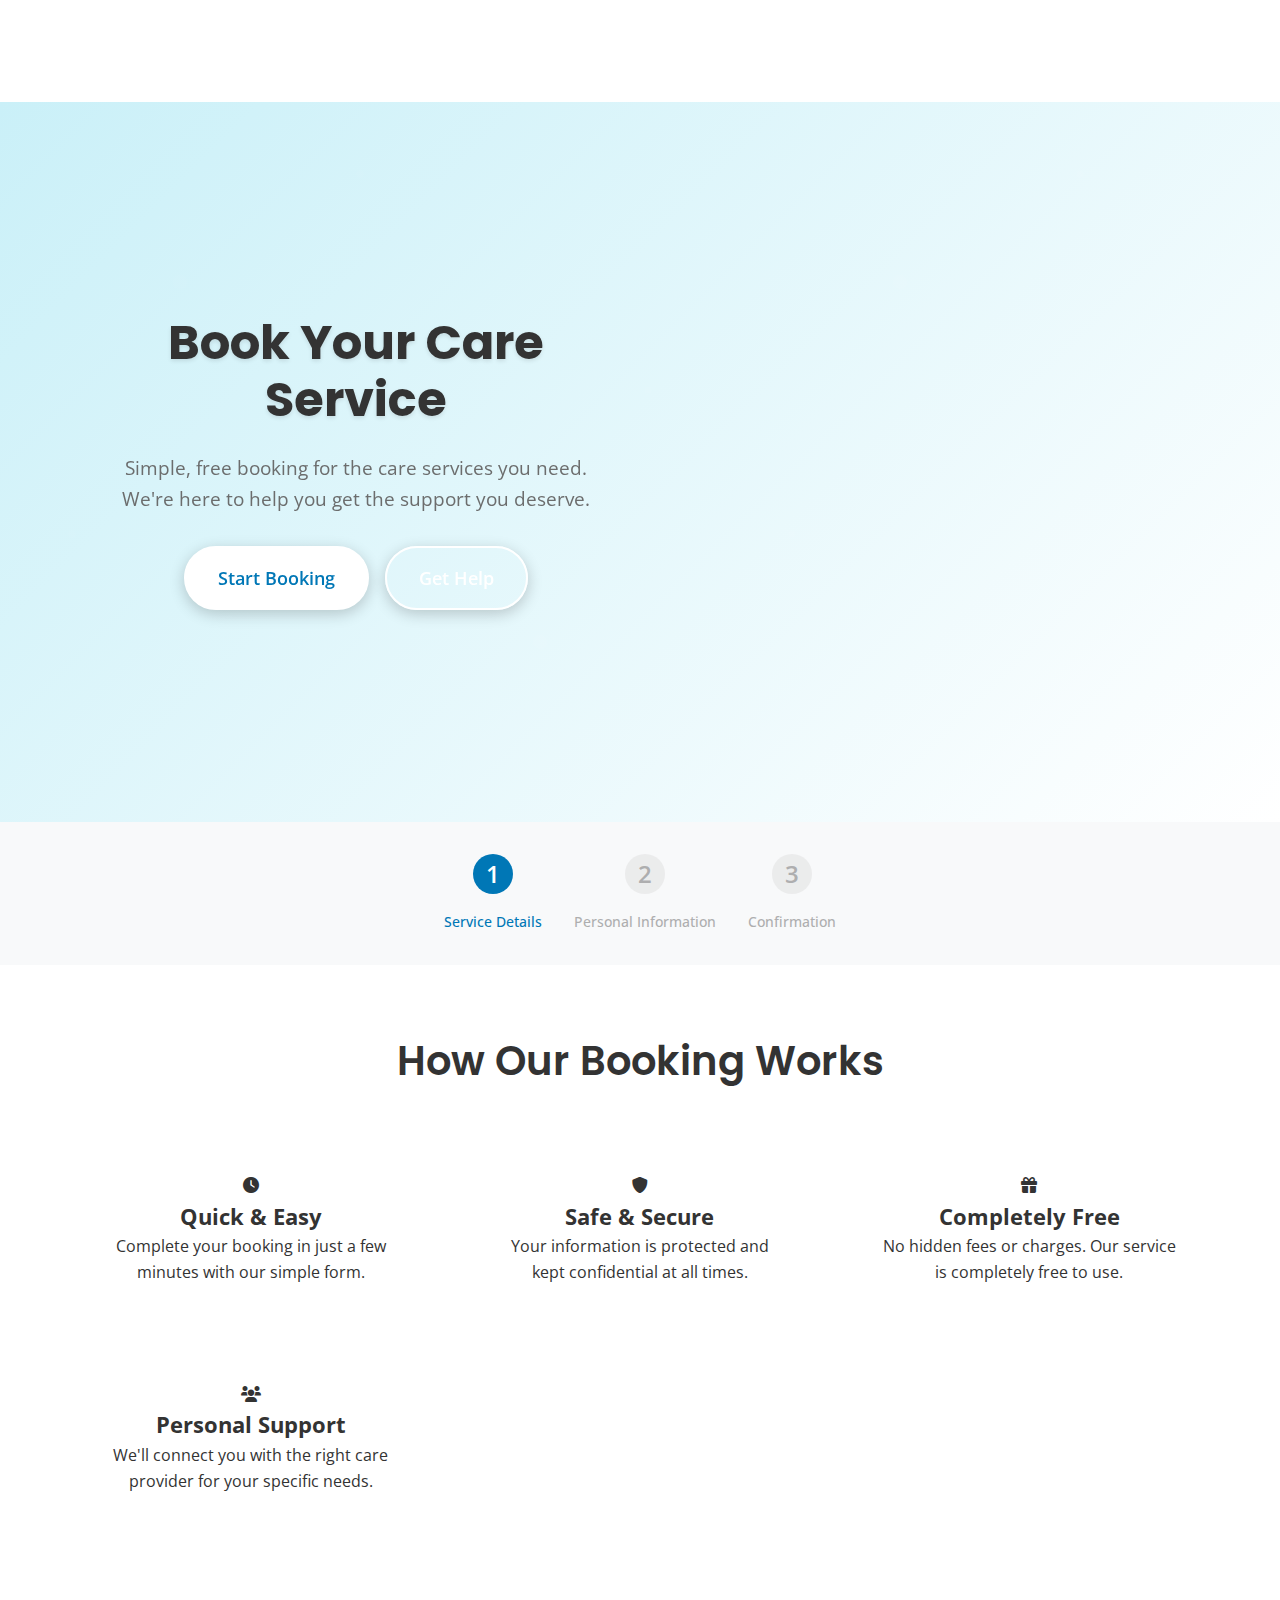
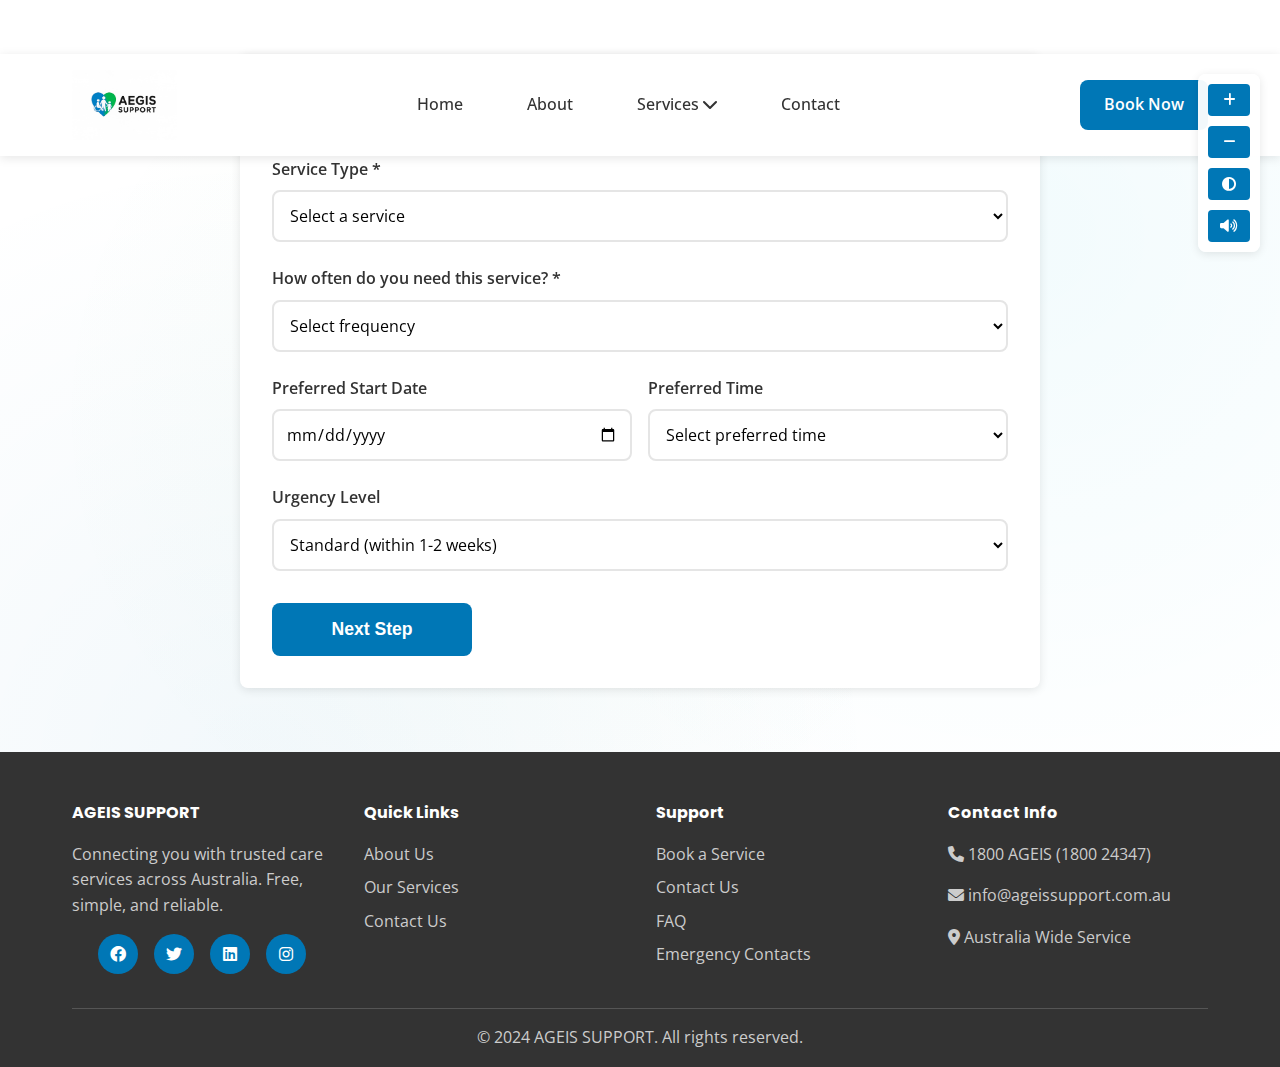
<file: book-service.html>
<!DOCTYPE html>
<html lang="en">
<head>
    <meta charset="UTF-8">
    <meta name="viewport" content="width=device-width, initial-scale=1.0">
    <title>Book a Service - AGEIS SUPPORT</title>
    <link rel="stylesheet" href="styles.css">
    <link href="https://fonts.googleapis.com/css2?family=Poppins:wght@400;600;700&family=Open+Sans:wght@400;600&display=swap" rel="stylesheet">
    <link rel="stylesheet" href="https://cdnjs.cloudflare.com/ajax/libs/font-awesome/6.0.0/css/all.min.css">
</head>
<body>
    <!-- Accessibility Controls -->
    <div class="accessibility-controls">
        <button class="access-btn" onclick="adjustFontSize('increase')" title="Increase font size">
            <i class="fas fa-plus"></i>
        </button>
        <button class="access-btn" onclick="adjustFontSize('decrease')" title="Decrease font size">
            <i class="fas fa-minus"></i>
        </button>
        <button class="access-btn" onclick="toggleHighContrast()" title="High contrast mode">
            <i class="fas fa-adjust"></i>
        </button>
        <button class="access-btn" onclick="toggleVoiceAssistance()" title="Voice assistance">
            <i class="fas fa-volume-up"></i>
        </button>
    </div>

    <!-- Header -->
    <header class="header">
        <nav class="navbar">
            <div class="nav-container">
                <div class="nav-logo">
                    <a href="index.html" class="logo-link">
                        <img src="agieslogo.jpg" alt="AGEIS SUPPORT Logo" class="logo-img" onerror="this.style.display='none'; this.nextElementSibling.style.display='block';">
                        <h1 class="logo-text">AGEIS SUPPORT</h1>
                    </a>
                </div>
                
                <!-- Mobile Hamburger Menu -->
                <div class="hamburger" id="hamburger">
                    <span></span>
                    <span></span>
                    <span></span>
                </div>
                
                <ul class="nav-menu" id="nav-menu">
                    <li class="nav-item">
                        <a href="index.html" class="nav-link">Home</a>
                    </li>
                    <li class="nav-item">
                        <a href="about.html" class="nav-link">About</a>
                    </li>
                    <li class="nav-item dropdown">
                        <a href="services.html" class="nav-link">Services <i class="fas fa-chevron-down"></i></a>
                        <ul class="dropdown-menu">
                            <li><a href="services.html#home-assistance">Home Assistance</a></li>
                            <li><a href="services.html#personal-care">Personal Care</a></li>
                            <li><a href="services.html#nursing-care">Nursing Care</a></li>
                            <li><a href="services.html#transport">Transport</a></li>
                            <li><a href="services.html#mental-health">Mental Health</a></li>
                        </ul>
                    </li>
                    <li class="nav-item">
                        <a href="contact.html" class="nav-link">Contact</a>
                    </li>
                </ul>
                <div class="nav-cta">
                    <a href="book-service.html" class="btn btn-primary">Book Now</a>
                </div>
            </div>
        </nav>
    </header>

    <!-- Hero Section -->
    <section class="hero">
        <div class="container">
            <div class="hero-content">
                <div class="hero-text">
                    <h1>Book Your Care Service</h1>
                    <p>Simple, free booking for the care services you need. We're here to help you get the support you deserve.</p>
                    <div class="hero-buttons">
                        <a href="#booking-section" class="btn btn-primary">Start Booking</a>
                        <a href="contact.html" class="btn btn-secondary">Get Help</a>
                    </div>
                </div>
            </div>
        </div>
    </section>

    <!-- Booking Progress -->
    <section class="booking-progress">
        <div class="container">
            <div class="progress-steps">
                <div class="step-indicator active" data-step="1">
                    <div class="step-number">1</div>
                    <div class="step-label">Service Details</div>
                </div>
                <div class="step-indicator" data-step="2">
                    <div class="step-number">2</div>
                    <div class="step-label">Personal Information</div>
                </div>
                <div class="step-indicator" data-step="3">
                    <div class="step-number">3</div>
                    <div class="step-label">Confirmation</div>
                </div>
            </div>
        </div>
    </section>

    <!-- How It Works -->
    <section class="how-it-works">
        <div class="container">
            <h2>How Our Booking Works</h2>
            <div class="steps">
                <div class="step">
                    <div class="step-icon">
                        <i class="fas fa-clock"></i>
                    </div>
                    <h3>Quick & Easy</h3>
                    <p>Complete your booking in just a few minutes with our simple form.</p>
                </div>
                <div class="step">
                    <div class="step-icon">
                        <i class="fas fa-shield-alt"></i>
                    </div>
                    <h3>Safe & Secure</h3>
                    <p>Your information is protected and kept confidential at all times.</p>
                </div>
                <div class="step">
                    <div class="step-icon">
                        <i class="fas fa-gift"></i>
                    </div>
                    <h3>Completely Free</h3>
                    <p>No hidden fees or charges. Our service is completely free to use.</p>
                </div>
                <div class="step">
                    <div class="step-icon">
                        <i class="fas fa-users"></i>
                    </div>
                    <h3>Personal Support</h3>
                    <p>We'll connect you with the right care provider for your specific needs.</p>
                </div>
            </div>
        </div>
    </section>

    <!-- Booking Form -->
    <section class="booking-section" id="booking-section">
        <div class="container">
            <div class="booking-form-container">
                <form class="booking-form" id="bookingForm">
                    <!-- Step 1: Service Details -->
                    <div class="form-step active" id="step1">
                        <h3>Step 1: Service Details</h3>
                        
                        <div class="form-group">
                            <label for="serviceType">Service Type *</label>
                            <select id="serviceType" name="serviceType" required>
                                <option value="">Select a service</option>
                                <optgroup label="Home Assistance">
                                    <option value="home-cleaning">Home Cleaning</option>
                                    <option value="meal-preparation">Meal Preparation</option>
                                    <option value="home-maintenance">Home Maintenance</option>
                                    <option value="shopping-assistance">Shopping Assistance</option>
                                </optgroup>
                                <optgroup label="Personal Care">
                                    <option value="personal-care">Personal Care (Bathing, Dressing)</option>
                                    <option value="medication-management">Medication Management</option>
                                    <option value="mobility-assistance">Mobility Assistance</option>
                                </optgroup>
                                <optgroup label="Nursing Care">
                                    <option value="nursing-care">Nursing Care</option>
                                    <option value="wound-care">Wound Care</option>
                                    <option value="health-monitoring">Health Monitoring</option>
                                </optgroup>
                                <optgroup label="Transport">
                                    <option value="medical-transport">Medical Appointments</option>
                                    <option value="social-transport">Social Activities</option>
                                    <option value="shopping-transport">Shopping Trips</option>
                                </optgroup>
                                <optgroup label="Mental Health">
                                    <option value="counseling">Individual Counseling</option>
                                    <option value="online-therapy">Online Therapy</option>
                                    <option value="support-group">Support Group</option>
                                    <option value="family-counseling">Family Counseling</option>
                                </optgroup>
                                <optgroup label="Social Support">
                                    <option value="companionship">Companionship</option>
                                    <option value="social-activities">Social Activities</option>
                                    <option value="community-programs">Community Programs</option>
                                </optgroup>
                            </select>
                        </div>
                        
                        <div class="form-group">
                            <label for="serviceFrequency">How often do you need this service? *</label>
                            <select id="serviceFrequency" name="serviceFrequency" required>
                                <option value="">Select frequency</option>
                                <option value="one-time">One-time service</option>
                                <option value="weekly">Weekly</option>
                                <option value="fortnightly">Fortnightly</option>
                                <option value="monthly">Monthly</option>
                                <option value="as-needed">As needed</option>
                            </select>
                        </div>
                        
                        <div class="form-row">
                            <div class="form-group">
                                <label for="preferredDate">Preferred Start Date</label>
                                <input type="date" id="preferredDate" name="preferredDate">
                            </div>
                            <div class="form-group">
                                <label for="preferredTime">Preferred Time</label>
                                <select id="preferredTime" name="preferredTime">
                                    <option value="">Select preferred time</option>
                                    <option value="morning">Morning (8AM - 12PM)</option>
                                    <option value="afternoon">Afternoon (12PM - 5PM)</option>
                                    <option value="evening">Evening (5PM - 8PM)</option>
                                    <option value="flexible">Flexible</option>
                                </select>
                            </div>
                        </div>
                        
                        <div class="form-group">
                            <label for="urgency">Urgency Level</label>
                            <select id="urgency" name="urgency">
                                <option value="standard">Standard (within 1-2 weeks)</option>
                                <option value="urgent">Urgent (within 3-5 days)</option>
                                <option value="emergency">Emergency (within 24 hours)</option>
                            </select>
                        </div>
                        
                        <div class="form-actions">
                            <button type="button" class="btn btn-primary btn-large" onclick="nextStep()">Next Step</button>
                        </div>
                    </div>
                    
                    <!-- Step 2: Personal Information -->
                    <div class="form-step" id="step2">
                        <h3>Step 2: Personal Information</h3>
                        
                        <div class="form-row">
                            <div class="form-group">
                                <label for="firstName">First Name *</label>
                                <input type="text" id="firstName" name="firstName" required>
                            </div>
                            <div class="form-group">
                                <label for="lastName">Last Name *</label>
                                <input type="text" id="lastName" name="lastName" required>
                            </div>
                        </div>
                        
                        <div class="form-group">
                            <label for="email">Email Address *</label>
                            <input type="email" id="email" name="email" required>
                        </div>
                        
                        <div class="form-group">
                            <label for="phone">Phone Number *</label>
                            <input type="tel" id="phone" name="phone" required>
                        </div>
                        
                        <div class="form-group">
                            <label for="address">Address *</label>
                            <textarea id="address" name="address" rows="3" required placeholder="Please provide your full address"></textarea>
                        </div>
                        
                        <div class="form-row">
                            <div class="form-group">
                                <label for="age">Age Range</label>
                                <select id="age" name="age">
                                    <option value="">Select age range</option>
                                    <option value="18-30">18-30 years</option>
                                    <option value="31-50">31-50 years</option>
                                    <option value="51-65">51-65 years</option>
                                    <option value="66-80">66-80 years</option>
                                    <option value="80+">80+ years</option>
                                    <option value="prefer-not-to-say">Prefer not to say</option>
                                </select>
                            </div>
                            <div class="form-group">
                                <label for="relationship">Booking For</label>
                                <select id="relationship" name="relationship">
                                    <option value="myself">Myself</option>
                                    <option value="family-member">Family Member</option>
                                    <option value="friend">Friend</option>
                                    <option value="client">Client</option>
                                </select>
                            </div>
                        </div>
                        
                        <div class="form-group">
                            <label for="funding">Funding Source</label>
                            <select id="funding" name="funding">
                                <option value="">Select funding source</option>
                                <option value="ndis">NDIS</option>
                                <option value="aged-care">Aged Care Package</option>
                                <option value="medicare">Medicare</option>
                                <option value="private-health">Private Health Insurance</option>
                                <option value="self-funded">Self-funded</option>
                                <option value="not-sure">Not sure</option>
                            </select>
                        </div>
                        
                        <div class="form-group">
                            <label for="additionalNotes">Additional Notes</label>
                            <textarea id="additionalNotes" name="additionalNotes" rows="4" placeholder="Please provide any additional information about your needs or preferences"></textarea>
                        </div>
                        
                        <div class="form-actions">
                            <button type="button" class="btn btn-secondary" onclick="prevStep()">Previous</button>
                            <button type="button" class="btn btn-primary btn-large" onclick="nextStep()">Next Step</button>
                        </div>
                    </div>
                    
                    <!-- Step 3: Confirmation -->
                    <div class="form-step" id="step3">
                        <h3>Step 3: Confirmation</h3>
                        
                        <div class="booking-summary">
                            <h4>Booking Summary</h4>
                            <div id="summaryContent">
                                <!-- Summary will be populated by JavaScript -->
                            </div>
                        </div>
                        
                        <div class="form-group">
                            <label class="checkbox-label">
                                <input type="checkbox" id="termsAccepted" name="termsAccepted" required>
                                <span class="checkmark"></span>
                                I agree to the <a href="#" target="_blank">Terms of Service</a> and <a href="#" target="_blank">Privacy Policy</a>
                            </label>
                        </div>
                        
                        <div class="form-group">
                            <label class="checkbox-label">
                                <input type="checkbox" id="newsletter" name="newsletter">
                                <span class="checkmark"></span>
                                I would like to receive updates about AGEIS SUPPORT services
                            </label>
                        </div>
                        
                        <div class="form-actions">
                            <button type="button" class="btn btn-secondary" onclick="prevStep()">Previous</button>
                            <button type="button" class="btn btn-primary btn-large" onclick="submitBooking()">Submit Booking</button>
                        </div>
                    </div>
                </form>
            </div>
        </div>
    </section>

    <!-- Footer -->
    <footer class="footer">
        <div class="container">
            <div class="footer-content">
                <div class="footer-section">
                    <h4>AGEIS SUPPORT</h4>
                    <p>Connecting you with trusted care services across Australia. Free, simple, and reliable.</p>
                    <div class="social-links">
                        <a href="#"><i class="fab fa-facebook"></i></a>
                        <a href="#"><i class="fab fa-twitter"></i></a>
                        <a href="#"><i class="fab fa-linkedin"></i></a>
                        <a href="#"><i class="fab fa-instagram"></i></a>
                    </div>
                </div>
                <div class="footer-section">
                    <h4>Quick Links</h4>
                    <ul>
                        <li><a href="about.html">About Us</a></li>
                        <li><a href="services.html">Our Services</a></li>
                        <li><a href="contact.html">Contact Us</a></li>
                    </ul>
                </div>
                <div class="footer-section">
                    <h4>Support</h4>
                    <ul>
                        <li><a href="book-service.html">Book a Service</a></li>
                        <li><a href="contact.html">Contact Us</a></li>
                        <li><a href="contact.html#faq">FAQ</a></li>
                        <li><a href="contact.html#emergency">Emergency Contacts</a></li>
                    </ul>
                </div>
                <div class="footer-section">
                    <h4>Contact Info</h4>
                    <p><i class="fas fa-phone"></i> 1800 AGEIS (1800 24347)</p>
                    <p><i class="fas fa-envelope"></i> info@ageissupport.com.au</p>
                    <p><i class="fas fa-map-marker-alt"></i> Australia Wide Service</p>
                </div>
            </div>
            <div class="footer-bottom">
                <p>&copy; 2024 AGEIS SUPPORT. All rights reserved.</p>
            </div>
        </div>
    </footer>

    <script src="script.js"></script>
    <script src="booking-new.js"></script>
</body>
</html>
</file>
<file: styles.css>
/* Reset and Base Styles */
* {
    margin: 0;
    padding: 0;
    box-sizing: border-box;
}

:root {
    --primary-color: #0077B6;
    --secondary-color: #00B4D8;
    --accent-color: #28A745;
    --success-color: #28A745;
    --background-color: #FFFFFF;
    --text-color: #333333;
    --highlight-color: #CAF0F8;
    --border-color: #E5E5E5;
    --light-bg: #F8F9FA;
    --shadow: 0 2px 10px rgba(0, 0, 0, 0.1);
    --border-radius: 8px;
    --transition: all 0.3s ease;
}

/* Mobile-First Responsive Design */
/* Base styles are mobile-first, then we add larger screen styles */

/* Body background with logo-inspired pattern */
body {
    font-family: 'Open Sans', sans-serif;
    line-height: 1.6;
    color: var(--text-color);
    background-color: var(--background-color);
    background-image: 
        radial-gradient(circle at 20% 80%, rgba(0, 119, 182, 0.05) 0%, transparent 50%),
        radial-gradient(circle at 80% 20%, rgba(0, 180, 216, 0.05) 0%, transparent 50%),
        radial-gradient(circle at 40% 40%, rgba(40, 167, 69, 0.03) 0%, transparent 50%);
    background-attachment: fixed;
    font-size: 16px;
}

/* Mobile Navigation */
.hamburger {
    display: flex;
    flex-direction: column;
    cursor: pointer;
    padding: 0.5rem;
    z-index: 999;
}

.hamburger span {
    width: 25px;
    height: 3px;
    background-color: var(--text-color);
    margin: 3px 0;
    transition: 0.3s;
    border-radius: 2px;
}

.hamburger.active span:nth-child(1) {
    transform: rotate(-45deg) translate(-5px, 6px);
}

.hamburger.active span:nth-child(2) {
    opacity: 0;
}

.hamburger.active span:nth-child(3) {
    transform: rotate(45deg) translate(-5px, -6px);
}

.nav-menu {
    position: fixed;
    left: -100%;
    top: 70px;
    flex-direction: column;
    background-color: var(--background-color);
    width: 100%;
    text-align: center;
    transition: 0.3s;
    box-shadow: var(--shadow);
    padding: 2rem 0;
    z-index: 998;
}

.nav-menu.active {
    left: 0;
}

.nav-menu li {
    margin: 1rem 0;
}

/* Hero Section - Updated with logo colors */
.hero {
    background: linear-gradient(135deg, var(--primary-color) 0%, var(--secondary-color) 50%, var(--accent-color) 100%);
    color: white;
    padding: 4rem 0;
    position: relative;
    overflow: hidden;
}

.hero::before {
    content: '';
    position: absolute;
    top: 0;
    left: 0;
    right: 0;
    bottom: 0;
    background: url('data:image/svg+xml,<svg xmlns="http://www.w3.org/2000/svg" viewBox="0 0 100 100"><defs><pattern id="grain" width="100" height="100" patternUnits="userSpaceOnUse"><circle cx="25" cy="25" r="1" fill="rgba(255,255,255,0.1)"/><circle cx="75" cy="75" r="1" fill="rgba(255,255,255,0.1)"/><circle cx="50" cy="10" r="0.5" fill="rgba(255,255,255,0.1)"/><circle cx="10" cy="60" r="0.5" fill="rgba(255,255,255,0.1)"/><circle cx="90" cy="40" r="0.5" fill="rgba(255,255,255,0.1)"/></pattern></defs><rect width="100" height="100" fill="url(%23grain)"/></svg>');
    opacity: 0.3;
}

.hero-content {
    position: relative;
    z-index: 2;
    text-align: center;
    max-width: 800px;
    margin: 0 auto;
    padding: 0 1rem;
}

.hero-text h1 {
    font-family: 'Poppins', sans-serif;
    font-size: 3rem;
    font-weight: 700;
    margin-bottom: 1.5rem;
    text-shadow: 0 2px 4px rgba(0, 0, 0, 0.1);
    line-height: 1.2;
}

.hero-text p {
    font-size: 1.3rem;
    margin-bottom: 2rem;
    opacity: 0.95;
    line-height: 1.6;
    max-width: 600px;
    margin-left: auto;
    margin-right: auto;
}

.hero-buttons {
    display: flex;
    justify-content: center;
    gap: 1.5rem;
    flex-wrap: wrap;
}

.hero-buttons .btn {
    padding: 16px 32px;
    font-size: 1.1rem;
    font-weight: 600;
    border-radius: 50px;
    text-decoration: none;
    transition: all 0.3s ease;
    box-shadow: 0 4px 15px rgba(0, 0, 0, 0.2);
}

.hero-buttons .btn-primary {
    background: white;
    color: var(--primary-color);
    border: 2px solid white;
}

.hero-buttons .btn-primary:hover {
    background: transparent;
    color: white;
    border-color: white;
    transform: translateY(-2px);
    box-shadow: 0 6px 20px rgba(0, 0, 0, 0.3);
}

.hero-buttons .btn-secondary {
    background: transparent;
    color: white;
    border: 2px solid white;
}

.hero-buttons .btn-secondary:hover {
    background: white;
    color: var(--primary-color);
    transform: translateY(-2px);
    box-shadow: 0 6px 20px rgba(0, 0, 0, 0.3);
}

/* Mobile Cards */
.help-cards,
.services-grid,
.steps,
.support-cards {
    grid-template-columns: 1fr;
    gap: 1.5rem;
}

.help-card,
.service-card,
.support-card,
.step {
    padding: 1.5rem;
}

/* Mobile Forms */
.form-row {
    grid-template-columns: 1fr;
    gap: 1rem;
}

.form-group input,
.form-group select,
.form-group textarea {
    padding: 14px;
    font-size: 16px; /* Prevents zoom on iOS */
}

/* Mobile Accessibility Controls */
.accessibility-controls {
    top: 10px;
    right: 10px;
    flex-direction: column;
    gap: 5px;
}

.access-btn {
    padding: 8px 10px;
    font-size: 14px;
}

/* Mobile Buttons */
.btn {
    padding: 14px 20px;
    font-size: 16px;
    width: 100%;
    max-width: 300px;
    margin: 0.5rem auto;
    display: block;
}

.btn-large {
    padding: 16px 24px;
    font-size: 18px;
}

/* Mobile Typography */
h1 {
    font-size: 2rem;
}

h2 {
    font-size: 1.8rem;
}

h3 {
    font-size: 1.4rem;
}

/* Mobile Spacing */
.container {
    padding: 0 1rem;
}

section {
    padding: 2rem 0;
}

/* Mobile Footer */
.footer-content {
    grid-template-columns: 1fr;
    gap: 2rem;
    text-align: center;
}

.social-links {
    justify-content: center;
}

/* Tablet Styles */
@media (min-width: 768px) {
    .hamburger {
        display: none;
    }
    
    .nav-menu {
        position: static;
        flex-direction: row;
        background: none;
        box-shadow: none;
        padding: 0;
        width: auto;
    }
    
    .nav-menu li {
        margin: 0 1rem;
    }
    
/* Hero Section Mobile */
@media (max-width: 768px) {
    .hero {
        padding: 3rem 0;
    }
    
    .hero-text h1 {
        font-size: 2.2rem;
        margin-bottom: 1rem;
    }
    
    .hero-text p {
        font-size: 1.1rem;
        margin-bottom: 1.5rem;
    }
    
    .hero-buttons {
        flex-direction: column;
        align-items: center;
        gap: 1rem;
    }
    
    .hero-buttons .btn {
        width: 100%;
        max-width: 280px;
        padding: 14px 24px;
        font-size: 1rem;
    }
}

@media (min-width: 768px) {
    .hero-text h1 {
        font-size: 3.5rem;
    }
    
    .hero-text p {
        font-size: 1.4rem;
    }
}
    
    .help-cards {
        grid-template-columns: repeat(2, 1fr);
    }
    
    .services-grid {
        grid-template-columns: repeat(2, 1fr);
    }
    
    .steps {
        grid-template-columns: repeat(3, 1fr);
    }
    
    .support-cards {
        grid-template-columns: repeat(2, 1fr);
    }
    
    .form-row {
        grid-template-columns: 1fr 1fr;
    }
    
    .btn {
        width: auto;
        display: inline-block;
        margin: 0;
    }
    
    .container {
        padding: 0 2rem;
    }
    
    section {
        padding: 4rem 0;
    }
    
    .footer-content {
        grid-template-columns: repeat(2, 1fr);
        text-align: left;
    }
}

/* Desktop Styles */
@media (min-width: 1024px) {
    .help-cards {
        grid-template-columns: repeat(3, 1fr);
    }
    
    .services-grid {
        grid-template-columns: repeat(3, 1fr);
    }
    
    .support-cards {
        grid-template-columns: repeat(3, 1fr);
    }
    
    .footer-content {
        grid-template-columns: repeat(4, 1fr);
    }
}

/* Accessibility Controls */
.accessibility-controls {
    position: fixed;
    top: 20px;
    right: 20px;
    z-index: 1000;
    display: flex;
    gap: 10px;
    background: rgba(255, 255, 255, 0.95);
    padding: 10px;
    border-radius: var(--border-radius);
    box-shadow: var(--shadow);
}

.access-btn {
    background: var(--primary-color);
    color: white;
    border: none;
    padding: 8px 12px;
    border-radius: 4px;
    cursor: pointer;
    font-size: 14px;
    transition: var(--transition);
}

.access-btn:hover {
    background: var(--secondary-color);
    transform: translateY(-2px);
}

/* High Contrast Mode */
body.high-contrast {
    --primary-color: #000000;
    --secondary-color: #0000FF;
    --background-color: #FFFFFF;
    --text-color: #000000;
    --highlight-color: #FFFF00;
}

/* Font Size Controls */
body.large-font {
    font-size: 18px;
}

body.larger-font {
    font-size: 20px;
}

body.largest-font {
    font-size: 22px;
}

/* Header */
.header {
    background: var(--background-color);
    box-shadow: var(--shadow);
    position: sticky;
    top: 0;
    z-index: 999;
}

.navbar {
    padding: 1rem 0;
}

.nav-container {
    max-width: 1200px;
    margin: 0 auto;
    padding: 0 2rem;
    display: flex;
    justify-content: space-between;
    align-items: center;
}

/* Logo Styles - Updated for agieslogo.jpg */
.logo-link {
    display: flex;
    align-items: center;
    text-decoration: none;
    gap: 0.75rem;
}

.logo-img {
    height: 70px;
    width: auto;
    transition: var(--transition);
    border-radius: 4px;
}

.logo-img:hover {
    transform: scale(1.05);
}

.logo-text {
    font-family: 'Poppins', sans-serif;
    font-weight: 700;
    color: var(--primary-color);
    font-size: 2.2rem;
    margin: 0;
    transition: var(--transition);
}

.logo-text:hover {
    color: var(--secondary-color);
}

/* Hide text when logo is visible */
.logo-link:has(.logo-img:not([style*="display: none"])) .logo-text {
    display: none;
}

/* Mobile Logo */
@media (max-width: 768px) {
    .logo-img {
        height: 55px;
    }
    
    .logo-text {
        font-size: 1.6rem;
    }
    
    .logo-link {
        gap: 0.5rem;
    }
}

.nav-menu {
    display: flex;
    list-style: none;
    gap: 2rem;
    align-items: center;
}

.nav-link {
    text-decoration: none;
    color: var(--text-color);
    font-weight: 500;
    transition: var(--transition);
    position: relative;
}

.nav-link:hover,
.nav-link.active {
    color: var(--primary-color);
}

.nav-link.active::after {
    content: '';
    position: absolute;
    bottom: -5px;
    left: 0;
    width: 100%;
    height: 2px;
    background: var(--primary-color);
}

/* Dropdown Menu */
.dropdown {
    position: relative;
}

.dropdown-menu {
    position: absolute;
    top: 100%;
    left: 0;
    background: var(--background-color);
    box-shadow: var(--shadow);
    border-radius: var(--border-radius);
    padding: 1rem 0;
    min-width: 200px;
    opacity: 0;
    visibility: hidden;
    transform: translateY(-10px);
    transition: var(--transition);
    list-style: none;
}

.dropdown:hover .dropdown-menu {
    opacity: 1;
    visibility: visible;
    transform: translateY(0);
}

.dropdown-menu li {
    padding: 0.5rem 1rem;
}

.dropdown-menu a {
    text-decoration: none;
    color: var(--text-color);
    transition: var(--transition);
}

.dropdown-menu a:hover {
    color: var(--primary-color);
    padding-left: 1.5rem;
}

/* Buttons */
.btn {
    display: inline-block;
    padding: 12px 24px;
    border-radius: var(--border-radius);
    text-decoration: none;
    font-weight: 600;
    transition: var(--transition);
    border: none;
    cursor: pointer;
    font-size: 1rem;
}

.btn-primary {
    background: var(--primary-color);
    color: white;
}

.btn-primary:hover {
    background: var(--secondary-color);
    transform: translateY(-2px);
    box-shadow: 0 4px 15px rgba(0, 119, 182, 0.3);
}

.btn-secondary {
    background: transparent;
    color: var(--primary-color);
    border: 2px solid var(--primary-color);
}

.btn-secondary:hover {
    background: var(--primary-color);
    color: white;
}

.btn-outline {
    background: transparent;
    color: var(--primary-color);
    border: 1px solid var(--primary-color);
}

.btn-outline:hover {
    background: var(--primary-color);
    color: white;
}

.btn-large {
    padding: 16px 32px;
    font-size: 1.1rem;
}

/* Hamburger Menu */
.hamburger {
    display: none;
    flex-direction: column;
    cursor: pointer;
}

.bar {
    width: 25px;
    height: 3px;
    background: var(--text-color);
    margin: 3px 0;
    transition: var(--transition);
}

/* Hero Section */
.hero {
    background: linear-gradient(135deg, var(--highlight-color) 0%, var(--background-color) 100%);
    padding: 4rem 0;
    min-height: 80vh;
    display: flex;
    align-items: center;
}

.hero-content {
    max-width: 1200px;
    margin: 0 auto;
    padding: 0 2rem;
    display: grid;
    grid-template-columns: 1fr 1fr;
    gap: 4rem;
    align-items: center;
}

.hero-text h1 {
    font-family: 'Poppins', sans-serif;
    font-size: 3rem;
    font-weight: 700;
    color: var(--text-color);
    margin-bottom: 1.5rem;
    line-height: 1.2;
}

.hero-text p {
    font-size: 1.2rem;
    margin-bottom: 2rem;
    color: #666;
}

.hero-buttons {
    display: flex;
    gap: 1rem;
    flex-wrap: wrap;
}

.hero-image img {
    width: 100%;
    height: 400px;
    object-fit: cover;
    border-radius: var(--border-radius);
    box-shadow: var(--shadow);
}

/* Container */
.container {
    max-width: 1200px;
    margin: 0 auto;
    padding: 0 2rem;
}

/* Section Headings */
section h2 {
    font-family: 'Poppins', sans-serif;
    font-size: 2.5rem;
    font-weight: 600;
    text-align: center;
    margin-bottom: 3rem;
    color: var(--text-color);
}

/* Who We Help Section */
.who-we-help {
    padding: 4rem 0;
    background: var(--background-color);
}

.help-cards {
    display: grid;
    grid-template-columns: repeat(auto-fit, minmax(300px, 1fr));
    gap: 2rem;
}

.help-card {
    text-align: center;
    padding: 0;
    border-radius: var(--border-radius);
    box-shadow: var(--shadow);
    transition: var(--transition);
    background: var(--background-color);
    overflow: hidden;
}

.help-card:hover {
    transform: translateY(-5px);
    box-shadow: 0 10px 30px rgba(0, 0, 0, 0.15);
}

.card-icon {
    width: 60px;
    height: 60px;
    background: var(--highlight-color);
    border-radius: 50%;
    display: flex;
    align-items: center;
    justify-content: center;
    margin: 1rem auto;
}

.card-icon i {
    font-size: 1.5rem;
    color: var(--primary-color);
}

.help-card h3 {
    font-family: 'Poppins', sans-serif;
    font-size: 1.5rem;
    margin-bottom: 1rem;
    color: var(--text-color);
    padding: 0 1rem;
}

.help-card p {
    color: #666;
    line-height: 1.6;
    padding: 0 1rem 2rem 1rem;
}

/* Card Images */
.card-image {
    width: 100%;
    height: 200px;
    overflow: hidden;
}

.card-image img {
    width: 100%;
    height: 100%;
    object-fit: cover;
    transition: var(--transition);
}

.help-card:hover .card-image img {
    transform: scale(1.05);
}

.service-image {
    width: 100%;
    height: 180px;
    overflow: hidden;
}

.service-image img {
    width: 100%;
    height: 100%;
    object-fit: cover;
    transition: var(--transition);
}

.service-card:hover .service-image img {
    transform: scale(1.05);
}

/* Hero Image */
.hero-image {
    width: 100%;
    max-width: 500px;
    margin: 0 auto;
}

.hero-image img {
    width: 100%;
    height: auto;
    border-radius: var(--border-radius);
    box-shadow: 0 10px 30px rgba(0, 0, 0, 0.2);
}

/* Top Services Section */
.top-services {
    padding: 4rem 0;
    background: #F8F9FA;
}

.services-grid {
    display: grid;
    grid-template-columns: repeat(auto-fit, minmax(250px, 1fr));
    gap: 2rem;
}

.service-card {
    background: var(--background-color);
    padding: 2rem;
    border-radius: var(--border-radius);
    box-shadow: var(--shadow);
    text-align: center;
    transition: var(--transition);
}

.service-card:hover {
    transform: translateY(-5px);
    box-shadow: 0 10px 30px rgba(0, 0, 0, 0.15);
}

.service-icon {
    width: 60px;
    height: 60px;
    background: var(--primary-color);
    border-radius: 50%;
    display: flex;
    align-items: center;
    justify-content: center;
    margin: 0 auto 1.5rem;
}

.service-icon i {
    font-size: 1.5rem;
    color: white;
}

.service-card h3 {
    font-family: 'Poppins', sans-serif;
    font-size: 1.3rem;
    margin-bottom: 1rem;
    color: var(--text-color);
}

.service-card p {
    color: #666;
    line-height: 1.6;
}

/* How It Works Section */
.how-it-works {
    padding: 4rem 0;
    background: var(--background-color);
}

.steps {
    display: grid;
    grid-template-columns: repeat(auto-fit, minmax(300px, 1fr));
    gap: 2rem;
}

.step {
    text-align: center;
    padding: 2rem;
}

.step-number {
    width: 60px;
    height: 60px;
    background: var(--primary-color);
    color: white;
    border-radius: 50%;
    display: flex;
    align-items: center;
    justify-content: center;
    font-size: 1.5rem;
    font-weight: 700;
    margin: 0 auto 1.5rem;
}

.step-content h3 {
    font-family: 'Poppins', sans-serif;
    font-size: 1.3rem;
    margin-bottom: 1rem;
    color: var(--text-color);
}

.step-content p {
    color: #666;
    line-height: 1.6;
}

/* Government Support Section */
.government-support {
    padding: 4rem 0;
    background: var(--highlight-color);
}

.support-cards {
    display: grid;
    grid-template-columns: repeat(auto-fit, minmax(300px, 1fr));
    gap: 2rem;
}

.support-card {
    background: var(--background-color);
    padding: 2rem;
    border-radius: var(--border-radius);
    box-shadow: var(--shadow);
    text-align: center;
    transition: var(--transition);
}

.support-card:hover {
    transform: translateY(-5px);
    box-shadow: 0 10px 30px rgba(0, 0, 0, 0.15);
}

.support-icon {
    width: 80px;
    height: 80px;
    background: var(--secondary-color);
    border-radius: 50%;
    display: flex;
    align-items: center;
    justify-content: center;
    margin: 0 auto 1.5rem;
}

.support-icon i {
    font-size: 2rem;
    color: white;
}

.support-card h3 {
    font-family: 'Poppins', sans-serif;
    font-size: 1.5rem;
    margin-bottom: 1rem;
    color: var(--text-color);
}

.support-card p {
    color: #666;
    margin-bottom: 1.5rem;
    line-height: 1.6;
}

/* Testimonials Section */
.testimonials {
    padding: 4rem 0;
    background: var(--background-color);
}

.testimonial-carousel {
    position: relative;
    max-width: 800px;
    margin: 0 auto;
}

.testimonial {
    display: none;
    text-align: center;
    padding: 2rem;
}

.testimonial.active {
    display: block;
}

.testimonial-content {
    background: #F8F9FA;
    padding: 2rem;
    border-radius: var(--border-radius);
    box-shadow: var(--shadow);
}

.testimonial-content p {
    font-size: 1.2rem;
    font-style: italic;
    margin-bottom: 1.5rem;
    color: var(--text-color);
}

.testimonial-author strong {
    display: block;
    font-family: 'Poppins', sans-serif;
    color: var(--primary-color);
    margin-bottom: 0.5rem;
}

.testimonial-author span {
    color: #666;
    font-size: 0.9rem;
}

.testimonial-controls {
    display: flex;
    justify-content: center;
    gap: 1rem;
    margin-top: 2rem;
}

.testimonial-btn {
    background: var(--primary-color);
    color: white;
    border: none;
    padding: 10px 15px;
    border-radius: 50%;
    cursor: pointer;
    transition: var(--transition);
}

.testimonial-btn:hover {
    background: var(--secondary-color);
    transform: scale(1.1);
}

/* Footer */
.footer {
    background: var(--text-color);
    color: white;
    padding: 3rem 0 1rem;
}

.footer-content {
    display: grid;
    grid-template-columns: repeat(auto-fit, minmax(250px, 1fr));
    gap: 2rem;
    margin-bottom: 2rem;
}

.footer-section h3,
.footer-section h4 {
    font-family: 'Poppins', sans-serif;
    margin-bottom: 1rem;
    color: white;
}

.footer-section p {
    color: #ccc;
    line-height: 1.6;
    margin-bottom: 1rem;
}

.footer-section ul {
    list-style: none;
}

.footer-section ul li {
    margin-bottom: 0.5rem;
}

.footer-section ul li a {
    color: #ccc;
    text-decoration: none;
    transition: var(--transition);
}

.footer-section ul li a:hover {
    color: var(--secondary-color);
}

.social-links {
    display: flex;
    gap: 1rem;
    margin-top: 1rem;
}

.social-links a {
    width: 40px;
    height: 40px;
    background: var(--primary-color);
    color: white;
    border-radius: 50%;
    display: flex;
    align-items: center;
    justify-content: center;
    text-decoration: none;
    transition: var(--transition);
}

.social-links a:hover {
    background: var(--secondary-color);
    transform: translateY(-2px);
}

.contact-info p {
    display: flex;
    align-items: center;
    gap: 0.5rem;
    margin-bottom: 0.5rem;
}

.contact-info i {
    color: var(--secondary-color);
    width: 20px;
}

.footer-bottom {
    border-top: 1px solid #555;
    padding-top: 1rem;
    text-align: center;
    color: #ccc;
}

/* Old responsive styles removed - now using mobile-first approach above */

/* Accent Elements - Logo-inspired */
.accent-green {
    color: var(--accent-color);
}

.bg-accent-green {
    background-color: var(--accent-color);
}

.border-accent-green {
    border-color: var(--accent-color);
}

/* Success buttons with logo green */
.btn-success {
    background: var(--accent-color);
    color: white;
    border: 2px solid var(--accent-color);
}

.btn-success:hover {
    background: #218838;
    border-color: #218838;
    transform: translateY(-2px);
}

/* Card accents */
.card-accent {
    border-left: 4px solid var(--accent-color);
}

/* Icon accents */
.icon-accent {
    color: var(--accent-color);
}

/* Progress indicators with logo colors */
.progress-bar {
    background: linear-gradient(90deg, var(--primary-color), var(--secondary-color), var(--accent-color));
}

/* Focus styles for accessibility */
button:focus,
a:focus,
input:focus,
textarea:focus,
select:focus {
    outline: 2px solid var(--primary-color);
    outline-offset: 2px;
}

/* Skip to content link */
.skip-link {
    position: absolute;
    top: -40px;
    left: 6px;
    background: var(--primary-color);
    color: white;
    padding: 8px;
    text-decoration: none;
    z-index: 1000;
}

.skip-link:focus {
    top: 6px;
}

/* Page Header */
.page-header {
    background: linear-gradient(135deg, var(--primary-color) 0%, var(--secondary-color) 100%);
    color: white;
    padding: 4rem 0;
    text-align: center;
}

.page-header h1 {
    font-family: 'Poppins', sans-serif;
    font-size: 3rem;
    font-weight: 700;
    margin-bottom: 1rem;
}

.page-header p {
    font-size: 1.2rem;
    opacity: 0.9;
}

/* Mission Section */
.mission-section {
    padding: 4rem 0;
    background: var(--background-color);
}

.mission-content {
    display: grid;
    grid-template-columns: 1fr 1fr;
    gap: 4rem;
    align-items: center;
}

.mission-statement {
    font-size: 1.5rem;
    font-weight: 600;
    color: var(--primary-color);
    margin-bottom: 2rem;
    font-family: 'Poppins', sans-serif;
}

.mission-values {
    display: grid;
    grid-template-columns: repeat(2, 1fr);
    gap: 2rem;
    margin-top: 2rem;
}

.value-item {
    text-align: center;
    padding: 1.5rem;
    background: #F8F9FA;
    border-radius: var(--border-radius);
    transition: var(--transition);
}

.value-item:hover {
    transform: translateY(-5px);
    box-shadow: var(--shadow);
}

.value-item i {
    font-size: 2rem;
    color: var(--primary-color);
    margin-bottom: 1rem;
}

.value-item h3 {
    font-family: 'Poppins', sans-serif;
    margin-bottom: 0.5rem;
    color: var(--text-color);
}

.value-item p {
    color: #666;
    font-size: 0.9rem;
}

.mission-image img {
    width: 100%;
    height: 400px;
    object-fit: cover;
    border-radius: var(--border-radius);
    box-shadow: var(--shadow);
}

/* Vision Section */
.vision-section {
    padding: 4rem 0;
    background: #F8F9FA;
}

.vision-content {
    display: grid;
    grid-template-columns: 1fr 1fr;
    gap: 4rem;
    align-items: center;
}

.vision-statement {
    font-size: 1.5rem;
    font-weight: 600;
    color: var(--primary-color);
    margin-bottom: 2rem;
    font-family: 'Poppins', sans-serif;
}

.vision-goals {
    margin-top: 2rem;
}

.goal-item {
    display: flex;
    align-items: flex-start;
    gap: 1rem;
    margin-bottom: 2rem;
    padding: 1.5rem;
    background: var(--background-color);
    border-radius: var(--border-radius);
    box-shadow: var(--shadow);
    transition: var(--transition);
}

.goal-item:hover {
    transform: translateX(10px);
}

.goal-number {
    width: 40px;
    height: 40px;
    background: var(--primary-color);
    color: white;
    border-radius: 50%;
    display: flex;
    align-items: center;
    justify-content: center;
    font-weight: 700;
    flex-shrink: 0;
}

.goal-content h3 {
    font-family: 'Poppins', sans-serif;
    margin-bottom: 0.5rem;
    color: var(--text-color);
}

.goal-content p {
    color: #666;
    line-height: 1.6;
}

.vision-image img {
    width: 100%;
    height: 400px;
    object-fit: cover;
    border-radius: var(--border-radius);
    box-shadow: var(--shadow);
}

/* Partnership Section */
.partnership-section {
    padding: 4rem 0;
    background: var(--background-color);
}

.partnership-intro {
    text-align: center;
    font-size: 1.2rem;
    color: #666;
    margin-bottom: 3rem;
    max-width: 800px;
    margin-left: auto;
    margin-right: auto;
}

.partnership-cards {
    display: grid;
    grid-template-columns: repeat(auto-fit, minmax(300px, 1fr));
    gap: 2rem;
}

.partnership-card {
    background: var(--background-color);
    padding: 2rem;
    border-radius: var(--border-radius);
    box-shadow: var(--shadow);
    transition: var(--transition);
    border-top: 4px solid var(--primary-color);
}

.partnership-card:hover {
    transform: translateY(-5px);
    box-shadow: 0 10px 30px rgba(0, 0, 0, 0.15);
}

.partnership-icon {
    width: 60px;
    height: 60px;
    background: var(--primary-color);
    border-radius: 50%;
    display: flex;
    align-items: center;
    justify-content: center;
    margin-bottom: 1.5rem;
}

.partnership-icon i {
    font-size: 1.5rem;
    color: white;
}

.partnership-card h3 {
    font-family: 'Poppins', sans-serif;
    font-size: 1.3rem;
    margin-bottom: 1rem;
    color: var(--text-color);
}

.partnership-card p {
    color: #666;
    margin-bottom: 1.5rem;
    line-height: 1.6;
}

.partnership-card ul {
    list-style: none;
    padding: 0;
}

.partnership-card ul li {
    padding: 0.5rem 0;
    color: #666;
    position: relative;
    padding-left: 1.5rem;
}

.partnership-card ul li::before {
    content: '✓';
    position: absolute;
    left: 0;
    color: var(--primary-color);
    font-weight: bold;
}

/* Team Section */
.team-section {
    padding: 4rem 0;
    background: #F8F9FA;
}

.team-intro {
    text-align: center;
    font-size: 1.2rem;
    color: #666;
    margin-bottom: 3rem;
    max-width: 800px;
    margin-left: auto;
    margin-right: auto;
}

.team-grid {
    display: grid;
    grid-template-columns: repeat(auto-fit, minmax(280px, 1fr));
    gap: 2rem;
}

.team-member {
    background: var(--background-color);
    padding: 2rem;
    border-radius: var(--border-radius);
    box-shadow: var(--shadow);
    text-align: center;
    transition: var(--transition);
}

.team-member:hover {
    transform: translateY(-5px);
    box-shadow: 0 10px 30px rgba(0, 0, 0, 0.15);
}

.member-photo {
    width: 120px;
    height: 120px;
    margin: 0 auto 1.5rem;
    border-radius: 50%;
    overflow: hidden;
    border: 4px solid var(--primary-color);
}

.member-photo img {
    width: 100%;
    height: 100%;
    object-fit: cover;
}

.member-info h3 {
    font-family: 'Poppins', sans-serif;
    font-size: 1.3rem;
    margin-bottom: 0.5rem;
    color: var(--text-color);
}

.member-role {
    color: var(--primary-color);
    font-weight: 600;
    margin-bottom: 1rem;
}

.member-bio {
    color: #666;
    line-height: 1.6;
    margin-bottom: 1rem;
}

.member-qualifications {
    display: flex;
    flex-wrap: wrap;
    gap: 0.5rem;
    justify-content: center;
}

.qualification {
    background: var(--highlight-color);
    color: var(--primary-color);
    padding: 0.25rem 0.75rem;
    border-radius: 20px;
    font-size: 0.8rem;
    font-weight: 500;
}

/* Certifications Section */
.certifications-section {
    padding: 4rem 0;
    background: var(--background-color);
}

.certifications-intro {
    text-align: center;
    font-size: 1.2rem;
    color: #666;
    margin-bottom: 3rem;
    max-width: 800px;
    margin-left: auto;
    margin-right: auto;
}

.certifications-grid {
    display: grid;
    grid-template-columns: repeat(auto-fit, minmax(250px, 1fr));
    gap: 2rem;
}

.certification-item {
    background: var(--background-color);
    padding: 2rem;
    border-radius: var(--border-radius);
    box-shadow: var(--shadow);
    text-align: center;
    transition: var(--transition);
    border: 2px solid transparent;
}

.certification-item:hover {
    transform: translateY(-5px);
    border-color: var(--primary-color);
    box-shadow: 0 10px 30px rgba(0, 0, 0, 0.15);
}

.cert-icon {
    width: 60px;
    height: 60px;
    background: var(--secondary-color);
    border-radius: 50%;
    display: flex;
    align-items: center;
    justify-content: center;
    margin: 0 auto 1.5rem;
}

.cert-icon i {
    font-size: 1.5rem;
    color: white;
}

.certification-item h3 {
    font-family: 'Poppins', sans-serif;
    font-size: 1.2rem;
    margin-bottom: 1rem;
    color: var(--text-color);
}

.certification-item p {
    color: #666;
    line-height: 1.6;
}

/* CTA Section */
.cta-section {
    padding: 4rem 0;
    background: linear-gradient(135deg, var(--primary-color) 0%, var(--secondary-color) 100%);
    color: white;
    text-align: center;
}

.cta-content h2 {
    font-family: 'Poppins', sans-serif;
    font-size: 2.5rem;
    margin-bottom: 1rem;
    color: white;
}

.cta-content p {
    font-size: 1.2rem;
    margin-bottom: 2rem;
    opacity: 0.9;
}

.cta-buttons {
    display: flex;
    gap: 1rem;
    justify-content: center;
    flex-wrap: wrap;
}

.cta-buttons .btn-secondary {
    background: transparent;
    color: white;
    border-color: white;
}

.cta-buttons .btn-secondary:hover {
    background: white;
    color: var(--primary-color);
}

/* Responsive Design for About Page */
@media (max-width: 768px) {
    .page-header h1 {
        font-size: 2rem;
    }
    
    .mission-content,
    .vision-content {
        grid-template-columns: 1fr;
        gap: 2rem;
    }
    
    .mission-values {
        grid-template-columns: 1fr;
    }
    
    .partnership-cards,
    .team-grid,
    .certifications-grid {
        grid-template-columns: 1fr;
    }
    
    .goal-item {
        flex-direction: column;
        text-align: center;
    }
    
    .goal-item:hover {
        transform: translateY(-5px);
    }
    
    .cta-content h2 {
        font-size: 2rem;
    }
    
    .cta-buttons {
        flex-direction: column;
        align-items: center;
    }
}

@media (max-width: 480px) {
    .page-header h1 {
        font-size: 1.8rem;
    }
    
    .mission-statement,
    .vision-statement {
        font-size: 1.2rem;
    }
    
    .team-member,
    .partnership-card,
    .certification-item {
        padding: 1.5rem;
    }
    
    .member-photo {
        width: 100px;
        height: 100px;
    }
}

/* Mental Health Page Styles */

/* Emergency Banner */
.emergency-banner {
    background: #e74c3c;
    color: white;
    padding: 1rem 0;
    text-align: center;
}

.emergency-content {
    display: flex;
    align-items: center;
    justify-content: center;
    gap: 1rem;
    flex-wrap: wrap;
}

.emergency-content i {
    font-size: 1.2rem;
}

.btn-small {
    padding: 8px 16px;
    font-size: 0.9rem;
}

/* Mental Health Header */
.mental-health-header {
    background: linear-gradient(135deg, #667eea 0%, #764ba2 100%);
}

/* Understanding Section */
.understanding-section {
    padding: 4rem 0;
    background: var(--background-color);
}

.understanding-content {
    display: grid;
    grid-template-columns: 1fr 1fr;
    gap: 4rem;
    align-items: center;
}

.intro-text {
    font-size: 1.3rem;
    font-weight: 600;
    color: var(--primary-color);
    margin-bottom: 2rem;
    font-family: 'Poppins', sans-serif;
}

.mental-health-facts {
    margin: 2rem 0;
}

.fact-item {
    display: flex;
    align-items: flex-start;
    gap: 1rem;
    margin-bottom: 1.5rem;
    padding: 1.5rem;
    background: #F8F9FA;
    border-radius: var(--border-radius);
    transition: var(--transition);
}

.fact-item:hover {
    transform: translateX(10px);
    box-shadow: var(--shadow);
}

.fact-icon {
    width: 50px;
    height: 50px;
    background: var(--primary-color);
    border-radius: 50%;
    display: flex;
    align-items: center;
    justify-content: center;
    flex-shrink: 0;
}

.fact-icon i {
    font-size: 1.2rem;
    color: white;
}

.fact-content h3 {
    font-family: 'Poppins', sans-serif;
    margin-bottom: 0.5rem;
    color: var(--text-color);
}

.fact-content p {
    color: #666;
    line-height: 1.6;
}

.encouragement-box {
    background: var(--highlight-color);
    padding: 2rem;
    border-radius: var(--border-radius);
    border-left: 4px solid var(--primary-color);
    margin-top: 2rem;
}

.encouragement-box h3 {
    font-family: 'Poppins', sans-serif;
    color: var(--primary-color);
    margin-bottom: 1rem;
}

.encouragement-box p {
    color: var(--text-color);
    line-height: 1.6;
    font-style: italic;
}

.understanding-image img {
    width: 100%;
    height: 400px;
    object-fit: cover;
    border-radius: var(--border-radius);
    box-shadow: var(--shadow);
}

/* Mental Health Services */
.mental-health-services {
    padding: 4rem 0;
    background: #F8F9FA;
}

.services-intro {
    text-align: center;
    font-size: 1.2rem;
    color: #666;
    margin-bottom: 3rem;
    max-width: 800px;
    margin-left: auto;
    margin-right: auto;
}

.mental-health-card {
    background: var(--background-color);
    border-top: 4px solid var(--primary-color);
}

.service-features {
    list-style: none;
    padding: 0;
    margin: 1.5rem 0;
}

.service-features li {
    padding: 0.5rem 0;
    color: #666;
    position: relative;
    padding-left: 1.5rem;
}

.service-features li::before {
    content: '✓';
    position: absolute;
    left: 0;
    color: var(--primary-color);
    font-weight: bold;
}

/* Book Session Section */
.book-session-section {
    padding: 4rem 0;
    background: var(--background-color);
}

.book-session-content {
    display: grid;
    grid-template-columns: 1fr 1fr;
    gap: 4rem;
    align-items: start;
}

.booking-benefits {
    margin: 2rem 0;
}

.benefit-item {
    display: flex;
    align-items: center;
    gap: 1rem;
    margin-bottom: 1rem;
    padding: 1rem;
    background: #F8F9FA;
    border-radius: var(--border-radius);
}

.benefit-item i {
    color: var(--primary-color);
    font-size: 1.2rem;
}

.benefit-item span {
    color: var(--text-color);
    font-weight: 500;
}

/* Booking Form */
.booking-form-container {
    background: #F8F9FA;
    padding: 2rem;
    border-radius: var(--border-radius);
    box-shadow: var(--shadow);
}

.booking-form h3 {
    font-family: 'Poppins', sans-serif;
    margin-bottom: 2rem;
    color: var(--text-color);
    text-align: center;
}

.form-group {
    margin-bottom: 1.5rem;
}

.form-group label {
    display: block;
    margin-bottom: 0.5rem;
    font-weight: 600;
    color: var(--text-color);
}

.form-group input,
.form-group select,
.form-group textarea {
    width: 100%;
    padding: 12px;
    border: 2px solid var(--border-color);
    border-radius: var(--border-radius);
    font-size: 1rem;
    transition: var(--transition);
}

.form-group input:focus,
.form-group select:focus,
.form-group textarea:focus {
    outline: none;
    border-color: var(--primary-color);
    box-shadow: 0 0 0 3px rgba(0, 119, 182, 0.1);
}

.checkbox-group {
    margin: 2rem 0;
}

.checkbox-label {
    display: flex;
    align-items: flex-start;
    gap: 1rem;
    cursor: pointer;
    font-size: 0.9rem;
    line-height: 1.5;
}

.checkbox-label input[type="checkbox"] {
    width: auto;
    margin: 0;
}

/* Mental Health Resources */
.mental-health-resources {
    padding: 4rem 0;
    background: #F8F9FA;
}

.resources-intro {
    text-align: center;
    font-size: 1.2rem;
    color: #666;
    margin-bottom: 3rem;
    max-width: 800px;
    margin-left: auto;
    margin-right: auto;
}

.resources-grid {
    display: grid;
    grid-template-columns: repeat(auto-fit, minmax(300px, 1fr));
    gap: 2rem;
}

.resource-card {
    background: var(--background-color);
    padding: 2rem;
    border-radius: var(--border-radius);
    box-shadow: var(--shadow);
    text-align: center;
    transition: var(--transition);
    border-top: 4px solid var(--secondary-color);
}

.resource-card:hover {
    transform: translateY(-5px);
    box-shadow: 0 10px 30px rgba(0, 0, 0, 0.15);
}

.resource-icon {
    width: 60px;
    height: 60px;
    background: var(--secondary-color);
    border-radius: 50%;
    display: flex;
    align-items: center;
    justify-content: center;
    margin: 0 auto 1.5rem;
}

.resource-icon i {
    font-size: 1.5rem;
    color: white;
}

.resource-card h3 {
    font-family: 'Poppins', sans-serif;
    font-size: 1.3rem;
    margin-bottom: 1rem;
    color: var(--text-color);
}

.resource-card p {
    color: #666;
    margin-bottom: 1.5rem;
    line-height: 1.6;
}

/* Emergency Contacts Section */
.emergency-contacts-section {
    padding: 4rem 0;
    background: var(--background-color);
}

.emergency-intro {
    text-align: center;
    font-size: 1.2rem;
    color: #666;
    margin-bottom: 3rem;
    max-width: 800px;
    margin-left: auto;
    margin-right: auto;
}

.emergency-grid {
    display: grid;
    grid-template-columns: repeat(auto-fit, minmax(250px, 1fr));
    gap: 2rem;
}

.emergency-card {
    background: var(--background-color);
    padding: 2rem;
    border-radius: var(--border-radius);
    box-shadow: var(--shadow);
    text-align: center;
    transition: var(--transition);
    border: 2px solid transparent;
}

.emergency-card.urgent {
    border-color: #e74c3c;
    background: #fff5f5;
}

.emergency-card:hover {
    transform: translateY(-5px);
    box-shadow: 0 10px 30px rgba(0, 0, 0, 0.15);
}

.emergency-icon {
    width: 60px;
    height: 60px;
    background: var(--primary-color);
    border-radius: 50%;
    display: flex;
    align-items: center;
    justify-content: center;
    margin: 0 auto 1.5rem;
}

.emergency-card.urgent .emergency-icon {
    background: #e74c3c;
}

.emergency-icon i {
    font-size: 1.5rem;
    color: white;
}

.emergency-card h3 {
    font-family: 'Poppins', sans-serif;
    font-size: 1.3rem;
    margin-bottom: 0.5rem;
    color: var(--text-color);
}

.emergency-number {
    font-size: 1.5rem;
    font-weight: 700;
    color: var(--primary-color);
    margin-bottom: 1rem;
}

.emergency-card.urgent .emergency-number {
    color: #e74c3c;
}

.emergency-card p {
    color: #666;
    margin-bottom: 1.5rem;
    line-height: 1.6;
}

/* Responsive Design for Mental Health Page */
@media (max-width: 768px) {
    .emergency-content {
        flex-direction: column;
        text-align: center;
    }
    
    .understanding-content,
    .book-session-content {
        grid-template-columns: 1fr;
        gap: 2rem;
    }
    
    .mental-health-facts {
        margin: 1rem 0;
    }
    
    .fact-item {
        flex-direction: column;
        text-align: center;
    }
    
    .fact-item:hover {
        transform: translateY(-5px);
    }
    
    .booking-form-container {
        padding: 1.5rem;
    }
    
    .resources-grid,
    .emergency-grid {
        grid-template-columns: 1fr;
    }
}

@media (max-width: 480px) {
    .emergency-banner {
        padding: 0.5rem 0;
    }
    
    .emergency-content span {
        font-size: 0.9rem;
    }
    
    .intro-text {
        font-size: 1.1rem;
    }
    
    .encouragement-box {
        padding: 1.5rem;
    }
    
    .booking-form-container {
        padding: 1rem;
    }
    
    .emergency-card {
        padding: 1.5rem;
    }
}

/* Booking Page Styles */

/* Booking Header */
.booking-header {
    background: linear-gradient(135deg, var(--primary-color) 0%, var(--secondary-color) 100%);
}

/* Booking Steps */
.booking-steps {
    padding: 2rem 0;
    background: #F8F9FA;
}

.steps-indicator {
    display: flex;
    justify-content: center;
    align-items: center;
    gap: 2rem;
    max-width: 600px;
    margin: 0 auto;
}

.step-indicator {
    display: flex;
    flex-direction: column;
    align-items: center;
    gap: 0.5rem;
    opacity: 0.5;
    transition: var(--transition);
}

.step-indicator.active {
    opacity: 1;
}

.step-indicator.completed {
    opacity: 1;
}

.step-number {
    width: 40px;
    height: 40px;
    background: var(--border-color);
    color: #666;
    border-radius: 50%;
    display: flex;
    align-items: center;
    justify-content: center;
    font-weight: 700;
    transition: var(--transition);
}

.step-indicator.active .step-number {
    background: var(--primary-color);
    color: white;
}

.step-indicator.completed .step-number {
    background: #27ae60;
    color: white;
}

.step-label {
    font-size: 0.9rem;
    font-weight: 500;
    color: #666;
    text-align: center;
}

.step-indicator.active .step-label {
    color: var(--primary-color);
}

/* Booking Form Section */
.booking-form-section {
    padding: 4rem 0;
    background: var(--background-color);
}

.booking-content {
    display: grid;
    grid-template-columns: 1fr 1fr;
    gap: 4rem;
    align-items: start;
}

/* Booking Info */
.info-cards {
    display: grid;
    grid-template-columns: repeat(2, 1fr);
    gap: 1rem;
    margin: 2rem 0;
}

.info-card {
    background: #F8F9FA;
    padding: 1.5rem;
    border-radius: var(--border-radius);
    text-align: center;
    transition: var(--transition);
}

.info-card:hover {
    transform: translateY(-2px);
    box-shadow: var(--shadow);
}

.info-icon {
    width: 50px;
    height: 50px;
    background: var(--primary-color);
    border-radius: 50%;
    display: flex;
    align-items: center;
    justify-content: center;
    margin: 0 auto 1rem;
}

.info-icon i {
    font-size: 1.2rem;
    color: white;
}

.info-card h3 {
    font-family: 'Poppins', sans-serif;
    font-size: 1rem;
    margin-bottom: 0.5rem;
    color: var(--text-color);
}

.info-card p {
    color: #666;
    font-size: 0.9rem;
    line-height: 1.4;
}

.funding-info {
    background: var(--highlight-color);
    padding: 2rem;
    border-radius: var(--border-radius);
    margin-top: 2rem;
}

.funding-info h3 {
    font-family: 'Poppins', sans-serif;
    color: var(--primary-color);
    margin-bottom: 1rem;
}

.funding-info p {
    color: var(--text-color);
    margin-bottom: 1rem;
}

.funding-info ul {
    list-style: none;
    padding: 0;
}

.funding-info li {
    padding: 0.5rem 0;
    color: var(--text-color);
    position: relative;
    padding-left: 1.5rem;
}

.funding-info li::before {
    content: '✓';
    position: absolute;
    left: 0;
    color: var(--primary-color);
    font-weight: bold;
}

/* Booking Form Container */
.booking-form-container {
    background: #F8F9FA;
    padding: 2rem;
    border-radius: var(--border-radius);
    box-shadow: var(--shadow);
    position: sticky;
    top: 2rem;
}

/* Booking Form Styles */
.booking-progress {
    background: #f8f9fa;
    padding: 2rem 0;
}

.progress-steps {
    display: flex;
    justify-content: center;
    align-items: center;
    gap: 2rem;
    max-width: 600px;
    margin: 0 auto;
}

.step-indicator {
    display: flex;
    flex-direction: column;
    align-items: center;
    text-align: center;
    opacity: 0.5;
    transition: var(--transition);
}

.step-indicator.active {
    opacity: 1;
}

.step-number {
    width: 40px;
    height: 40px;
    border-radius: 50%;
    background: #e0e0e0;
    color: #666;
    display: flex;
    align-items: center;
    justify-content: center;
    font-weight: 600;
    margin-bottom: 0.5rem;
    transition: var(--transition);
}

.step-indicator.active .step-number {
    background: var(--primary-color);
    color: white;
}

.step-label {
    font-size: 0.9rem;
    font-weight: 500;
    color: #666;
}

.step-indicator.active .step-label {
    color: var(--primary-color);
}

.booking-section {
    padding: 4rem 0;
}

.booking-form-container {
    max-width: 800px;
    margin: 0 auto;
    background: white;
    border-radius: var(--border-radius);
    box-shadow: var(--shadow);
    padding: 2rem;
}

.booking-form {
    width: 100%;
}

.form-step {
    display: none;
}

.form-step.active {
    display: block;
}

.form-step h3 {
    font-family: 'Poppins', sans-serif;
    margin-bottom: 2rem;
    color: var(--text-color);
    text-align: center;
    font-size: 1.5rem;
}

.form-group {
    margin-bottom: 1.5rem;
}

.form-group label {
    display: block;
    margin-bottom: 0.5rem;
    font-weight: 600;
    color: var(--text-color);
}

.form-group input,
.form-group select,
.form-group textarea {
    width: 100%;
    padding: 12px 16px;
    font-size: 16px;
    border: 2px solid #e0e0e0;
    border-radius: var(--border-radius);
    transition: var(--transition);
    box-sizing: border-box;
    font-family: 'Open Sans', sans-serif;
}

.form-group input:focus,
.form-group select:focus,
.form-group textarea:focus {
    outline: none;
    border-color: var(--primary-color);
    box-shadow: 0 0 0 3px rgba(0, 119, 182, 0.1);
}

.form-row {
    display: grid;
    grid-template-columns: 1fr;
    gap: 1rem;
}

.form-actions {
    display: flex;
    justify-content: space-between;
    align-items: center;
    margin-top: 2rem;
    gap: 1rem;
}

.form-actions .btn {
    flex: 1;
    max-width: 200px;
}

.booking-summary {
    background: #f8f9fa;
    border-radius: var(--border-radius);
    padding: 1.5rem;
    margin-bottom: 2rem;
}

.booking-summary h4 {
    font-family: 'Poppins', sans-serif;
    margin-bottom: 1rem;
    color: var(--primary-color);
}

.summary-item {
    margin-bottom: 0.5rem;
    padding: 0.5rem 0;
    border-bottom: 1px solid #e0e0e0;
}

.summary-item:last-child {
    border-bottom: none;
}

.checkbox-label {
    display: flex;
    align-items: flex-start;
    gap: 0.75rem;
    cursor: pointer;
    font-size: 0.95rem;
    line-height: 1.4;
}

.checkbox-label input[type="checkbox"] {
    width: auto;
    margin: 0;
    flex-shrink: 0;
    margin-top: 0.2rem;
}

.checkbox-label a {
    color: var(--primary-color);
    text-decoration: none;
}

.checkbox-label a:hover {
    text-decoration: underline;
}

.field-error {
    color: #e74c3c;
    font-size: 0.9rem;
    margin-top: 0.25rem;
}

/* Mobile Responsive */
@media (max-width: 768px) {
    .progress-steps {
        gap: 1rem;
    }
    
    .step-number {
        width: 35px;
        height: 35px;
        font-size: 0.9rem;
    }
    
    .step-label {
        font-size: 0.8rem;
    }
    
    .booking-form-container {
        padding: 1.5rem;
        margin: 0 1rem;
    }
    
    .form-actions {
        flex-direction: column;
    }
    
    .form-actions .btn {
        max-width: 100%;
        width: 100%;
    }
}

@media (min-width: 768px) {
    .form-row {
        grid-template-columns: 1fr 1fr;
    }
    
    .form-actions {
        justify-content: space-between;
    }
}

/* Form Groups */
.form-group {
    margin-bottom: 1.5rem;
}

.form-row {
    display: grid;
    grid-template-columns: 1fr 1fr;
    gap: 1rem;
}

.form-group label {
    display: block;
    margin-bottom: 0.5rem;
    font-weight: 600;
    color: var(--text-color);
}

.form-group input,
.form-group select,
.form-group textarea {
    width: 100%;
    padding: 12px;
    border: 2px solid var(--border-color);
    border-radius: var(--border-radius);
    font-size: 1rem;
    transition: var(--transition);
    background: white;
}

.form-group input:focus,
.form-group select:focus,
.form-group textarea:focus {
    outline: none;
    border-color: var(--primary-color);
    box-shadow: 0 0 0 3px rgba(0, 119, 182, 0.1);
}

.form-group textarea {
    resize: vertical;
    min-height: 80px;
}

/* Checkbox Groups */
.checkbox-group {
    margin: 2rem 0;
}

.checkbox-label {
    display: flex;
    align-items: flex-start;
    gap: 1rem;
    cursor: pointer;
    font-size: 0.9rem;
    line-height: 1.5;
}

.checkbox-label input[type="checkbox"] {
    width: auto;
    margin: 0;
    flex-shrink: 0;
    margin-top: 0.2rem;
}

.checkbox-label a {
    color: var(--primary-color);
    text-decoration: underline;
}

/* Form Buttons */
.form-buttons {
    display: flex;
    gap: 1rem;
    justify-content: space-between;
    margin-top: 2rem;
}

.form-buttons .btn {
    flex: 1;
    max-width: 200px;
}

/* Confirmation Summary */
.confirmation-summary {
    background: white;
    padding: 2rem;
    border-radius: var(--border-radius);
    margin-bottom: 2rem;
    box-shadow: var(--shadow);
}

.confirmation-summary h4 {
    font-family: 'Poppins', sans-serif;
    color: var(--primary-color);
    margin-bottom: 1.5rem;
    text-align: center;
}

.summary-item {
    display: flex;
    justify-content: space-between;
    padding: 0.75rem 0;
    border-bottom: 1px solid #eee;
}

.summary-item:last-child {
    border-bottom: none;
}

.summary-item strong {
    color: var(--text-color);
    min-width: 120px;
}

.summary-item span {
    color: #666;
    text-align: right;
}

/* What Happens Next */
.what-happens-next {
    padding: 4rem 0;
    background: #F8F9FA;
}

.process-steps {
    display: grid;
    grid-template-columns: repeat(auto-fit, minmax(250px, 1fr));
    gap: 2rem;
    margin-top: 3rem;
}

.process-step {
    text-align: center;
    padding: 2rem;
    background: var(--background-color);
    border-radius: var(--border-radius);
    box-shadow: var(--shadow);
    transition: var(--transition);
}

.process-step:hover {
    transform: translateY(-5px);
    box-shadow: 0 10px 30px rgba(0, 0, 0, 0.15);
}

.process-number {
    width: 60px;
    height: 60px;
    background: var(--primary-color);
    color: white;
    border-radius: 50%;
    display: flex;
    align-items: center;
    justify-content: center;
    font-size: 1.5rem;
    font-weight: 700;
    margin: 0 auto 1.5rem;
}

.process-content h3 {
    font-family: 'Poppins', sans-serif;
    font-size: 1.3rem;
    margin-bottom: 1rem;
    color: var(--text-color);
}

.process-content p {
    color: #666;
    line-height: 1.6;
}

/* Support Info */
.support-info {
    padding: 4rem 0;
    background: var(--background-color);
}

.support-content {
    display: grid;
    grid-template-columns: 1fr 1fr;
    gap: 4rem;
    align-items: center;
}

.support-text h2 {
    font-family: 'Poppins', sans-serif;
    margin-bottom: 1.5rem;
    color: var(--text-color);
}

.support-text p {
    color: #666;
    margin-bottom: 2rem;
    font-size: 1.1rem;
    line-height: 1.6;
}

.support-options {
    display: grid;
    gap: 1.5rem;
}

.support-option {
    display: flex;
    align-items: flex-start;
    gap: 1rem;
    padding: 1.5rem;
    background: #F8F9FA;
    border-radius: var(--border-radius);
    transition: var(--transition);
}

.support-option:hover {
    transform: translateX(10px);
    box-shadow: var(--shadow);
}

.support-option i {
    font-size: 1.5rem;
    color: var(--primary-color);
    margin-top: 0.25rem;
}

.support-option h3 {
    font-family: 'Poppins', sans-serif;
    margin-bottom: 0.5rem;
    color: var(--text-color);
}

.support-option p {
    color: #666;
    margin: 0;
    font-size: 0.9rem;
}

.support-image img {
    width: 100%;
    height: 400px;
    object-fit: cover;
    border-radius: var(--border-radius);
    box-shadow: var(--shadow);
}

/* Responsive Design for Booking Page */
@media (max-width: 768px) {
    .steps-indicator {
        flex-direction: column;
        gap: 1rem;
    }
    
    .step-indicator {
        flex-direction: row;
        gap: 1rem;
    }
    
    .booking-content {
        grid-template-columns: 1fr;
        gap: 2rem;
    }
    
    .info-cards {
        grid-template-columns: 1fr;
    }
    
    .form-row {
        grid-template-columns: 1fr;
    }
    
    .form-buttons {
        flex-direction: column;
    }
    
    .form-buttons .btn {
        max-width: none;
    }
    
    .process-steps {
        grid-template-columns: 1fr;
    }
    
    .support-content {
        grid-template-columns: 1fr;
        gap: 2rem;
    }
    
    .support-option:hover {
        transform: translateY(-5px);
    }
    
    .booking-form-container {
        position: static;
    }
}

@media (max-width: 480px) {
    .booking-form-container {
        padding: 1.5rem;
    }
    
    .form-step h3 {
        font-size: 1.3rem;
    }
    
    .confirmation-summary {
        padding: 1.5rem;
    }
    
    .summary-item {
        flex-direction: column;
        gap: 0.5rem;
    }
    
    .summary-item span {
        text-align: left;
    }
    
    .process-step {
        padding: 1.5rem;
    }
    
    .support-option {
        padding: 1rem;
    }
}

/* Services Page Styles */

/* Services Header */
.services-header {
    background: linear-gradient(135deg, var(--primary-color) 0%, var(--secondary-color) 100%);
}

/* Service Filter */
.service-filter {
    padding: 2rem 0;
    background: #F8F9FA;
}

.filter-controls {
    display: flex;
    justify-content: center;
    gap: 1rem;
    flex-wrap: wrap;
}

.filter-btn {
    background: white;
    color: var(--text-color);
    border: 2px solid var(--border-color);
    padding: 0.75rem 1.5rem;
    border-radius: 25px;
    cursor: pointer;
    transition: var(--transition);
    font-weight: 500;
}

.filter-btn:hover,
.filter-btn.active {
    background: var(--primary-color);
    color: white;
    border-color: var(--primary-color);
}

/* Services Section */
.services-section {
    padding: 4rem 0;
    background: var(--background-color);
}

.services-grid {
    display: grid;
    grid-template-columns: repeat(auto-fit, minmax(350px, 1fr));
    gap: 2rem;
}

.service-card {
    background: var(--background-color);
    padding: 2rem;
    border-radius: var(--border-radius);
    box-shadow: var(--shadow);
    transition: var(--transition);
    border-top: 4px solid var(--primary-color);
}

.service-card:hover {
    transform: translateY(-5px);
    box-shadow: 0 10px 30px rgba(0, 0, 0, 0.15);
}

.service-card.mental-health-card {
    border-top-color: #667eea;
}

.service-icon {
    width: 60px;
    height: 60px;
    background: var(--primary-color);
    border-radius: 50%;
    display: flex;
    align-items: center;
    justify-content: center;
    margin-bottom: 1.5rem;
}

.mental-health-card .service-icon {
    background: #667eea;
}

.service-icon i {
    font-size: 1.5rem;
    color: white;
}

.service-card h3 {
    font-family: 'Poppins', sans-serif;
    font-size: 1.3rem;
    margin-bottom: 1rem;
    color: var(--text-color);
}

.service-card p {
    color: #666;
    margin-bottom: 1.5rem;
    line-height: 1.6;
}

.service-features {
    list-style: none;
    padding: 0;
    margin: 1.5rem 0;
}

.service-features li {
    padding: 0.5rem 0;
    color: #666;
    position: relative;
    padding-left: 1.5rem;
}

.service-features li::before {
    content: '✓';
    position: absolute;
    left: 0;
    color: var(--primary-color);
    font-weight: bold;
}


/* Emergency Support */
.emergency-support {
    padding: 4rem 0;
    background: #F8F9FA;
}

.emergency-content {
    display: grid;
    grid-template-columns: 1fr 1fr;
    gap: 4rem;
    align-items: center;
}

.emergency-text h2 {
    font-family: 'Poppins', sans-serif;
    margin-bottom: 1.5rem;
    color: var(--text-color);
}

.emergency-text p {
    color: #666;
    margin-bottom: 2rem;
    font-size: 1.1rem;
    line-height: 1.6;
}

.emergency-contacts {
    display: grid;
    gap: 1rem;
}

.emergency-contact {
    padding: 1rem;
    background: white;
    border-radius: var(--border-radius);
    box-shadow: var(--shadow);
    border-left: 4px solid #e74c3c;
}

.emergency-contact strong {
    color: #e74c3c;
    font-size: 1.1rem;
}

.emergency-image img {
    width: 100%;
    height: 400px;
    object-fit: cover;
    border-radius: var(--border-radius);
    box-shadow: var(--shadow);
}

/* Funding Info Section */
.funding-info-section {
    padding: 4rem 0;
    background: var(--background-color);
}

.funding-cards {
    display: grid;
    grid-template-columns: repeat(auto-fit, minmax(300px, 1fr));
    gap: 2rem;
    margin-top: 3rem;
}

.funding-card {
    background: var(--background-color);
    padding: 2rem;
    border-radius: var(--border-radius);
    box-shadow: var(--shadow);
    text-align: center;
    transition: var(--transition);
    border-top: 4px solid var(--secondary-color);
}

.funding-card:hover {
    transform: translateY(-5px);
    box-shadow: 0 10px 30px rgba(0, 0, 0, 0.15);
}

.funding-icon {
    width: 60px;
    height: 60px;
    background: var(--secondary-color);
    border-radius: 50%;
    display: flex;
    align-items: center;
    justify-content: center;
    margin: 0 auto 1.5rem;
}

.funding-icon i {
    font-size: 1.5rem;
    color: white;
}

.funding-card h3 {
    font-family: 'Poppins', sans-serif;
    font-size: 1.3rem;
    margin-bottom: 1rem;
    color: var(--text-color);
}

.funding-card p {
    color: #666;
    margin-bottom: 1.5rem;
    line-height: 1.6;
}

.funding-card ul {
    list-style: none;
    padding: 0;
    text-align: left;
}

.funding-card li {
    padding: 0.5rem 0;
    color: #666;
    position: relative;
    padding-left: 1.5rem;
}

.funding-card li::before {
    content: '✓';
    position: absolute;
    left: 0;
    color: var(--secondary-color);
    font-weight: bold;
}

/* Contact Page Styles */

/* Contact Header */
.contact-header {
    background: linear-gradient(135deg, var(--primary-color) 0%, var(--secondary-color) 100%);
}

/* Contact Methods */
.contact-methods {
    padding: 4rem 0;
    background: var(--background-color);
}

.contact-grid {
    display: grid;
    grid-template-columns: repeat(auto-fit, minmax(300px, 1fr));
    gap: 2rem;
}

.contact-method {
    background: var(--background-color);
    padding: 2rem;
    border-radius: var(--border-radius);
    box-shadow: var(--shadow);
    text-align: center;
    transition: var(--transition);
    border-top: 4px solid var(--primary-color);
}

.contact-method:hover {
    transform: translateY(-5px);
    box-shadow: 0 10px 30px rgba(0, 0, 0, 0.15);
}

.contact-icon {
    width: 60px;
    height: 60px;
    background: var(--primary-color);
    border-radius: 50%;
    display: flex;
    align-items: center;
    justify-content: center;
    margin: 0 auto 1.5rem;
}

.contact-icon i {
    font-size: 1.5rem;
    color: white;
}

.contact-method h3 {
    font-family: 'Poppins', sans-serif;
    font-size: 1.3rem;
    margin-bottom: 1rem;
    color: var(--text-color);
}

.contact-number,
.contact-email {
    font-size: 1.2rem;
    font-weight: 700;
    color: var(--primary-color);
    margin-bottom: 0.5rem;
}

.contact-hours,
.contact-response,
.contact-address {
    color: #666;
    margin-bottom: 1.5rem;
    line-height: 1.6;
}

/* Contact Form Section */
.contact-form-section {
    padding: 4rem 0;
    background: #F8F9FA;
}

.contact-form-content {
    display: grid;
    grid-template-columns: 1fr 1fr;
    gap: 4rem;
    align-items: start;
}

.form-info h2 {
    font-family: 'Poppins', sans-serif;
    margin-bottom: 1.5rem;
    color: var(--text-color);
}

.form-info p {
    color: #666;
    margin-bottom: 2rem;
    font-size: 1.1rem;
    line-height: 1.6;
}

.form-benefits {
    margin: 2rem 0;
}

.benefit-item {
    display: flex;
    align-items: center;
    gap: 1rem;
    margin-bottom: 1rem;
    padding: 1rem;
    background: white;
    border-radius: var(--border-radius);
}

.benefit-item i {
    color: var(--primary-color);
    font-size: 1.2rem;
}

.benefit-item span {
    color: var(--text-color);
    font-weight: 500;
}

/* Contact Form Container */
.contact-form-container {
    background: white;
    padding: 2rem;
    border-radius: var(--border-radius);
    box-shadow: var(--shadow);
}

/* FAQ Section */
.faq-section {
    padding: 4rem 0;
    background: var(--background-color);
}

.faq-grid {
    display: grid;
    gap: 1rem;
    margin-top: 3rem;
}

.faq-item {
    background: white;
    border-radius: var(--border-radius);
    box-shadow: var(--shadow);
    overflow: hidden;
}

.faq-question {
    display: flex;
    justify-content: space-between;
    align-items: center;
    padding: 1.5rem;
    cursor: pointer;
    transition: var(--transition);
}

.faq-question:hover {
    background: #F8F9FA;
}

.faq-question h3 {
    font-family: 'Poppins', sans-serif;
    font-size: 1.1rem;
    color: var(--text-color);
    margin: 0;
}

.faq-question i {
    color: var(--primary-color);
    transition: var(--transition);
}

.faq-item.active .faq-question i {
    transform: rotate(180deg);
}

.faq-answer {
    padding: 0 1.5rem;
    max-height: 0;
    overflow: hidden;
    transition: all 0.3s ease;
}

.faq-item.active .faq-answer {
    padding: 0 1.5rem 1.5rem;
    max-height: 200px;
}

.faq-answer p {
    color: #666;
    line-height: 1.6;
    margin: 0;
}

/* Emergency Contacts Section */
.emergency-contacts-section {
    padding: 4rem 0;
    background: #F8F9FA;
}

.emergency-intro {
    text-align: center;
    font-size: 1.2rem;
    color: #666;
    margin-bottom: 3rem;
    max-width: 800px;
    margin-left: auto;
    margin-right: auto;
}

.emergency-grid {
    display: grid;
    grid-template-columns: repeat(auto-fit, minmax(250px, 1fr));
    gap: 2rem;
}

.emergency-card {
    background: var(--background-color);
    padding: 2rem;
    border-radius: var(--border-radius);
    box-shadow: var(--shadow);
    text-align: center;
    transition: var(--transition);
    border: 2px solid transparent;
}

.emergency-card.urgent {
    border-color: #e74c3c;
    background: #fff5f5;
}

.emergency-card:hover {
    transform: translateY(-5px);
    box-shadow: 0 10px 30px rgba(0, 0, 0, 0.15);
}

.emergency-icon {
    width: 60px;
    height: 60px;
    background: var(--primary-color);
    border-radius: 50%;
    display: flex;
    align-items: center;
    justify-content: center;
    margin: 0 auto 1.5rem;
}

.emergency-card.urgent .emergency-icon {
    background: #e74c3c;
}

.emergency-icon i {
    font-size: 1.5rem;
    color: white;
}

.emergency-card h3 {
    font-family: 'Poppins', sans-serif;
    font-size: 1.3rem;
    margin-bottom: 0.5rem;
    color: var(--text-color);
}

.emergency-number {
    font-size: 1.5rem;
    font-weight: 700;
    color: var(--primary-color);
    margin-bottom: 1rem;
}

.emergency-card.urgent .emergency-number {
    color: #e74c3c;
}

.emergency-card p {
    color: #666;
    margin-bottom: 1.5rem;
    line-height: 1.6;
}

/* Office Hours */
.office-hours {
    padding: 4rem 0;
    background: var(--background-color);
}

.hours-content {
    display: grid;
    grid-template-columns: 1fr 1fr;
    gap: 4rem;
    align-items: center;
}

.hours-text h2 {
    font-family: 'Poppins', sans-serif;
    margin-bottom: 2rem;
    color: var(--text-color);
}

.hours-schedule {
    display: grid;
    gap: 1rem;
}

.hours-item {
    display: flex;
    justify-content: space-between;
    align-items: center;
    padding: 1rem;
    background: #F8F9FA;
    border-radius: var(--border-radius);
    transition: var(--transition);
}

.hours-item:hover {
    background: var(--highlight-color);
}

.hours-item.emergency-hours {
    background: #fff5f5;
    border-left: 4px solid #e74c3c;
}

.day {
    font-weight: 600;
    color: var(--text-color);
}

.time {
    color: #666;
}

.emergency-hours .day,
.emergency-hours .time {
    color: #e74c3c;
    font-weight: 700;
}

.hours-image img {
    width: 100%;
    height: 400px;
    object-fit: cover;
    border-radius: var(--border-radius);
    box-shadow: var(--shadow);
}

/* Responsive Design for Services and Contact Pages */
@media (max-width: 768px) {
    .filter-controls {
        flex-direction: column;
        align-items: center;
    }
    
    .services-grid {
        grid-template-columns: 1fr;
    }
    
    .emergency-content,
    .contact-form-content,
    .hours-content {
        grid-template-columns: 1fr;
        gap: 2rem;
    }
    
    .contact-grid,
    .funding-cards,
    .emergency-grid {
        grid-template-columns: 1fr;
    }
    
    
    .contact-form-container {
        padding: 1.5rem;
    }
}

@media (max-width: 480px) {
    .service-card,
    .contact-method,
    .funding-card,
    .emergency-card {
        padding: 1.5rem;
    }
    
    .contact-form-container {
        padding: 1rem;
    }
    
    .faq-question {
        padding: 1rem;
    }
    
    .faq-item.active .faq-answer {
        padding: 0 1rem 1rem;
    }
}
</file>
